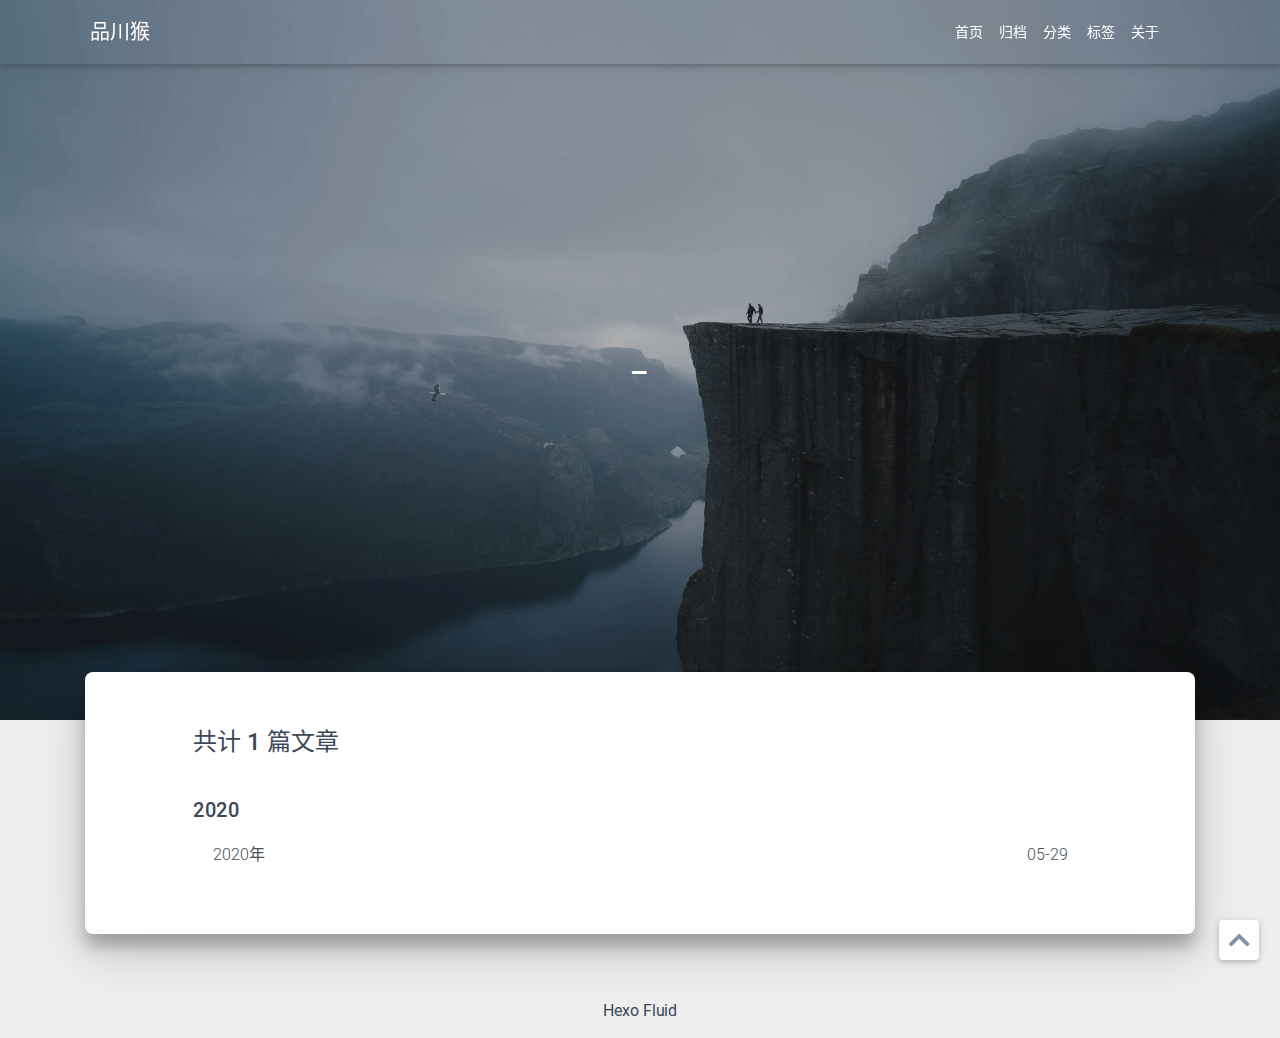
<file: archives/index.html>
<!DOCTYPE html>
<html lang="zh-CN">





<head>
  <meta charset="UTF-8">
  <link rel="apple-touch-icon" sizes="76x76" href="/img/icon.jpg">
  <link rel="icon" type="image/png" href="/img/icon.jpg">
  <meta name="viewport"
        content="width=device-width, initial-scale=1.0, maximum-scale=1.0, user-scalable=no, shrink-to-fit=no">
  <meta http-equiv="x-ua-compatible" content="ie=edge">
  
  <meta name="description" content="">
  <meta name="author" content="John Doe">
  <meta name="keywords" content="">
  <title>归档 ~ Aeolissus</title>

  <link rel="stylesheet" href="/lib/font-awesome/css/all.min.css"  >
<link rel="stylesheet" href="/lib/bootstrap/css/bootstrap.min.css"  >
<link rel="stylesheet" href="/lib/mdbootstrap/css/mdb.min.css"  >
<link rel="stylesheet" href="/lib/github-markdown/github-markdown.min.css"  >

<link rel="stylesheet" href="//at.alicdn.com/t/font_1067060_qzomjdt8bmp.css">



  <link rel="stylesheet" href="/lib/prettify/tomorrow-night-eighties.min.css"  >

<link rel="stylesheet" href="/css/main.css"  >


  <link rel="stylesheet" href="/lib/fancybox/jquery.fancybox.min.css"  >


<meta name="generator" content="Hexo 4.2.0"></head>


<body>
  <header style="height: 80vh;">
    <nav id="navbar" class="navbar fixed-top  navbar-expand-lg navbar-dark scrolling-navbar">
  <div class="container">
    <a class="navbar-brand"
       href="/">&nbsp;<strong>品川猴</strong>&nbsp;</a>

    <button id="navbar-toggler-btn" class="navbar-toggler" type="button" data-toggle="collapse"
            data-target="#navbarSupportedContent"
            aria-controls="navbarSupportedContent" aria-expanded="false" aria-label="Toggle navigation">
      <div class="animated-icon"><span></span><span></span><span></span></div>
    </button>

    <!-- Collapsible content -->
    <div class="collapse navbar-collapse" id="navbarSupportedContent">
      <ul class="navbar-nav ml-auto text-center">
        
          
          
          
          
          <li class="nav-item">
            <a class="nav-link" href="/">首页</a>
          </li>
        
          
          
          
          
          <li class="nav-item">
            <a class="nav-link" href="/archives/">归档</a>
          </li>
        
          
          
          
          
          <li class="nav-item">
            <a class="nav-link" href="/categories/">分类</a>
          </li>
        
          
          
          
          
          <li class="nav-item">
            <a class="nav-link" href="/tags/">标签</a>
          </li>
        
          
          
          
          
          <li class="nav-item">
            <a class="nav-link" href="/about/">关于</a>
          </li>
        
        
          <li class="nav-item" id="search-btn">
            <a class="nav-link" data-toggle="modal" data-target="#modalSearch">&nbsp;&nbsp;<i
                class="iconfont icon-search"></i>&nbsp;&nbsp;</a>
          </li>
        
      </ul>
    </div>
  </div>
</nav>

    <div class="view intro-2" id="background" parallax=true
         style="background: url('/img/peace.jpg')no-repeat center center;
           background-size: cover;">
      <div class="full-bg-img">
        <div class="mask rgba-black-light flex-center">
          <div class="container text-center white-text fadeInUp">
            <span class="h2" id="subtitle">
              
            </span>

            
          </div>

          
        </div>
      </div>
    </div>
  </header>

  <main>
    
      <div class="container nopadding-md">
        <div class="py-5 z-depth-3" id="board">
          
          <div class="container">
            <div class="row">
              <div class="col-12 col-md-10 m-auto">
                

<div class="list-group">
  <p class="h4">共计 1 篇文章</p>
  <hr>
  
    
      
      <p class="h5">2020</p>
    
    <a href="/2020/05/29/Graduat/" class="list-group-item list-group-item-action">
      <span class="archive-post-title">2020年</span>
      <span style="float: right;">05-29</span>
    </a>
  
</div>


              </div>
            </div>
          </div>
        </div>
      </div>
    
  </main>

  
    <a class="z-depth-1" id="scroll-top-button" href="#" role="button">
      <i class="fa fa-chevron-up scroll-top-arrow" aria-hidden="true"></i>
    </a>
  

  
    <div class="modal fade" id="modalSearch" tabindex="-1" role="dialog" aria-labelledby="ModalLabel"
     aria-hidden="true">
  <div class="modal-dialog modal-dialog-scrollable modal-lg" role="document">
    <div class="modal-content">
      <div class="modal-header text-center">
        <h4 class="modal-title w-100 font-weight-bold">搜索</h4>
        <button type="button" id="local-search-close" class="close" data-dismiss="modal" aria-label="Close">
          <span aria-hidden="true">&times;</span>
        </button>
      </div>
      <div class="modal-body mx-3">
        <div class="md-form mb-5">
          <input type="text" id="local-search-input" class="form-control validate">
          <label data-error="x" data-success="v"
                 for="local-search-input">关键词</label>
        </div>
        <div class="list-group" id="local-search-result"></div>
      </div>
    </div>
  </div>
</div>
  

  <footer class="mt-5">
  <div class="text-center py-3">
    <a href="https://hexo.io" target="_blank" rel="nofollow noopener"><b>Hexo</b></a>
    <i class="iconfont icon-love"></i>
    <a href="https://github.com/fluid-dev/hexo-theme-fluid" target="_blank" rel="nofollow noopener"> <b>Fluid</b></a>
    <br>

    


    


    <!-- cnzz Analytics icon -->
    

  </div>
</footer>

<!-- SCRIPTS -->
<script src="/lib/jquery/jquery.min.js" ></script>
<script src="/lib/popper/popper.min.js" ></script>
<script src="/lib/bootstrap/js/bootstrap.min.js" ></script>
<script src="/lib/mdbootstrap/js/mdb.min.js" ></script>
<script src="/js/main.js" ></script>


  <script src="/js/lazyload.js" ></script>





  <script src="/lib/smoothscroll/SmoothScroll.min.js" ></script>




<!-- Plugins -->



  <script src="/lib/prettify/prettify.min.js" ></script>
  <script>
    $(document).ready(function () {
      $('pre').addClass('prettyprint  linenums');
      prettyPrint();
    })
  </script>



  <script src="/lib/typed/typed.min.js" ></script>
  <script>
    var typed = new Typed('#subtitle', {
      strings: [
        '  ',
        "归档&nbsp;",
      ],
      cursorChar: "_",
      typeSpeed: 180,
      loop: false,
    });
    typed.stop();
    $(document).ready(function () {
      $(".typed-cursor").addClass("h2");
      typed.start();
    });
  </script>





  <script src="/js/local-search.js" ></script>
  <script>
    var path = "/local-search.xml";
    var inputArea = document.querySelector("#local-search-input");
    inputArea.onclick = function () {
      getSearchFile(path);
      this.onclick = null
    }
  </script>



  <script src="/lib/fancybox/jquery.fancybox.min.js" ></script>
  <script>
    $("#post img:not(.no-zoom img, img[no-zoom])").each(
      function () {
        var element = document.createElement("a");
        $(element).attr("data-fancybox", "images");
        $(element).attr("href", $(this).attr("src"));
        $(this).wrap(element);
      }
    );
  </script>












</body>
</html>
</file>
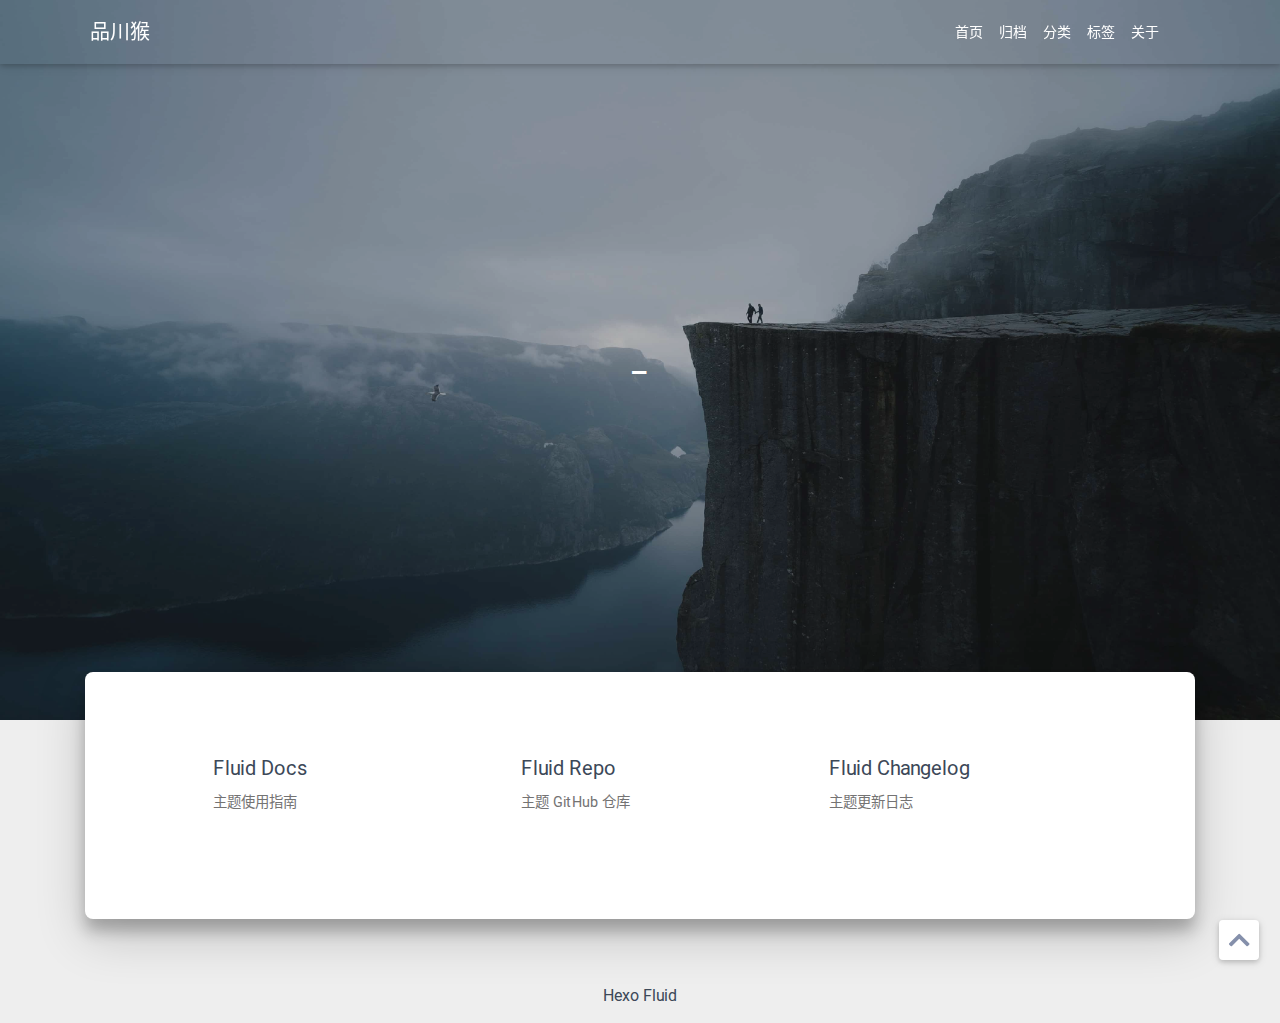
<file: links/index.html>
<!DOCTYPE html>
<html lang="zh-CN">





<head>
  <meta charset="UTF-8">
  <link rel="apple-touch-icon" sizes="76x76" href="/img/icon.jpg">
  <link rel="icon" type="image/png" href="/img/icon.jpg">
  <meta name="viewport"
        content="width=device-width, initial-scale=1.0, maximum-scale=1.0, user-scalable=no, shrink-to-fit=no">
  <meta http-equiv="x-ua-compatible" content="ie=edge">
  
  <meta name="description" content="">
  <meta name="author" content="John Doe">
  <meta name="keywords" content="">
  <title>友链 ~ Aeolissus</title>

  <link rel="stylesheet" href="/lib/font-awesome/css/all.min.css"  >
<link rel="stylesheet" href="/lib/bootstrap/css/bootstrap.min.css"  >
<link rel="stylesheet" href="/lib/mdbootstrap/css/mdb.min.css"  >
<link rel="stylesheet" href="/lib/github-markdown/github-markdown.min.css"  >

<link rel="stylesheet" href="//at.alicdn.com/t/font_1067060_qzomjdt8bmp.css">



  <link rel="stylesheet" href="/lib/prettify/tomorrow-night-eighties.min.css"  >

<link rel="stylesheet" href="/css/main.css"  >


  <link rel="stylesheet" href="/lib/fancybox/jquery.fancybox.min.css"  >


<meta name="generator" content="Hexo 4.2.0"></head>


<body>
  <header style="height: 80vh;">
    <nav id="navbar" class="navbar fixed-top  navbar-expand-lg navbar-dark scrolling-navbar">
  <div class="container">
    <a class="navbar-brand"
       href="/">&nbsp;<strong>品川猴</strong>&nbsp;</a>

    <button id="navbar-toggler-btn" class="navbar-toggler" type="button" data-toggle="collapse"
            data-target="#navbarSupportedContent"
            aria-controls="navbarSupportedContent" aria-expanded="false" aria-label="Toggle navigation">
      <div class="animated-icon"><span></span><span></span><span></span></div>
    </button>

    <!-- Collapsible content -->
    <div class="collapse navbar-collapse" id="navbarSupportedContent">
      <ul class="navbar-nav ml-auto text-center">
        
          
          
          
          
          <li class="nav-item">
            <a class="nav-link" href="/">首页</a>
          </li>
        
          
          
          
          
          <li class="nav-item">
            <a class="nav-link" href="/archives/">归档</a>
          </li>
        
          
          
          
          
          <li class="nav-item">
            <a class="nav-link" href="/categories/">分类</a>
          </li>
        
          
          
          
          
          <li class="nav-item">
            <a class="nav-link" href="/tags/">标签</a>
          </li>
        
          
          
          
          
          <li class="nav-item">
            <a class="nav-link" href="/about/">关于</a>
          </li>
        
        
          <li class="nav-item" id="search-btn">
            <a class="nav-link" data-toggle="modal" data-target="#modalSearch">&nbsp;&nbsp;<i
                class="iconfont icon-search"></i>&nbsp;&nbsp;</a>
          </li>
        
      </ul>
    </div>
  </div>
</nav>

    <div class="view intro-2" id="background" parallax=true
         style="background: url('/img/peace.jpg')no-repeat center center;
           background-size: cover;">
      <div class="full-bg-img">
        <div class="mask rgba-black-light flex-center">
          <div class="container text-center white-text fadeInUp">
            <span class="h2" id="subtitle">
              
            </span>

            
          </div>

          
        </div>
      </div>
    </div>
  </header>

  <main>
    
      <div class="container nopadding-md">
        <div class="py-5 z-depth-3" id="board">
          
          <div class="container">
            <div class="row">
              <div class="col-12 col-md-10 m-auto">
                

<div class="row links">
  
    <div class="card link-card col-lg-4 col-md-6 col-sm-12">
      <div class="card-body">
        
        
        <a href="https://cn.bing.com" target="_blank" rel="noopener">
          <h5 class="card-title link-card-title">Fluid Docs</h5>
          <p class="card-text link-card-text">主题使用指南</p>
        </a>
      </div>
    </div>
  
    <div class="card link-card col-lg-4 col-md-6 col-sm-12">
      <div class="card-body">
        
        
        <a href="https://github.com/fluid-dev/hexo-theme-fluid" target="_blank" rel="noopener">
          <h5 class="card-title link-card-title">Fluid Repo</h5>
          <p class="card-text link-card-text">主题 GitHub 仓库</p>
        </a>
      </div>
    </div>
  
    <div class="card link-card col-lg-4 col-md-6 col-sm-12">
      <div class="card-body">
        
        
        <a href="https://github.com/fluid-dev/hexo-theme-fluid/blob/master/Changelog.md" target="_blank" rel="noopener">
          <h5 class="card-title link-card-title">Fluid Changelog</h5>
          <p class="card-text link-card-text">主题更新日志</p>
        </a>
      </div>
    </div>
  
</div>

              </div>
            </div>
          </div>
        </div>
      </div>
    
  </main>

  
    <a class="z-depth-1" id="scroll-top-button" href="#" role="button">
      <i class="fa fa-chevron-up scroll-top-arrow" aria-hidden="true"></i>
    </a>
  

  
    <div class="modal fade" id="modalSearch" tabindex="-1" role="dialog" aria-labelledby="ModalLabel"
     aria-hidden="true">
  <div class="modal-dialog modal-dialog-scrollable modal-lg" role="document">
    <div class="modal-content">
      <div class="modal-header text-center">
        <h4 class="modal-title w-100 font-weight-bold">搜索</h4>
        <button type="button" id="local-search-close" class="close" data-dismiss="modal" aria-label="Close">
          <span aria-hidden="true">&times;</span>
        </button>
      </div>
      <div class="modal-body mx-3">
        <div class="md-form mb-5">
          <input type="text" id="local-search-input" class="form-control validate">
          <label data-error="x" data-success="v"
                 for="local-search-input">关键词</label>
        </div>
        <div class="list-group" id="local-search-result"></div>
      </div>
    </div>
  </div>
</div>
  

  <footer class="mt-5">
  <div class="text-center py-3">
    <a href="https://hexo.io" target="_blank" rel="nofollow noopener"><b>Hexo</b></a>
    <i class="iconfont icon-love"></i>
    <a href="https://github.com/fluid-dev/hexo-theme-fluid" target="_blank" rel="nofollow noopener"> <b>Fluid</b></a>
    <br>

    


    


    <!-- cnzz Analytics icon -->
    

  </div>
</footer>

<!-- SCRIPTS -->
<script src="/lib/jquery/jquery.min.js" ></script>
<script src="/lib/popper/popper.min.js" ></script>
<script src="/lib/bootstrap/js/bootstrap.min.js" ></script>
<script src="/lib/mdbootstrap/js/mdb.min.js" ></script>
<script src="/js/main.js" ></script>


  <script src="/js/lazyload.js" ></script>





  <script src="/lib/smoothscroll/SmoothScroll.min.js" ></script>




<!-- Plugins -->



  <script src="/lib/prettify/prettify.min.js" ></script>
  <script>
    $(document).ready(function () {
      $('pre').addClass('prettyprint  linenums');
      prettyPrint();
    })
  </script>



  <script src="/lib/typed/typed.min.js" ></script>
  <script>
    var typed = new Typed('#subtitle', {
      strings: [
        '  ',
        "友情链接&nbsp;",
      ],
      cursorChar: "_",
      typeSpeed: 180,
      loop: false,
    });
    typed.stop();
    $(document).ready(function () {
      $(".typed-cursor").addClass("h2");
      typed.start();
    });
  </script>





  <script src="/js/local-search.js" ></script>
  <script>
    var path = "/local-search.xml";
    var inputArea = document.querySelector("#local-search-input");
    inputArea.onclick = function () {
      getSearchFile(path);
      this.onclick = null
    }
  </script>



  <script src="/lib/fancybox/jquery.fancybox.min.js" ></script>
  <script>
    $("#post img:not(.no-zoom img, img[no-zoom])").each(
      function () {
        var element = document.createElement("a");
        $(element).attr("data-fancybox", "images");
        $(element).attr("href", $(this).attr("src"));
        $(this).wrap(element);
      }
    );
  </script>












</body>
</html>
</file>
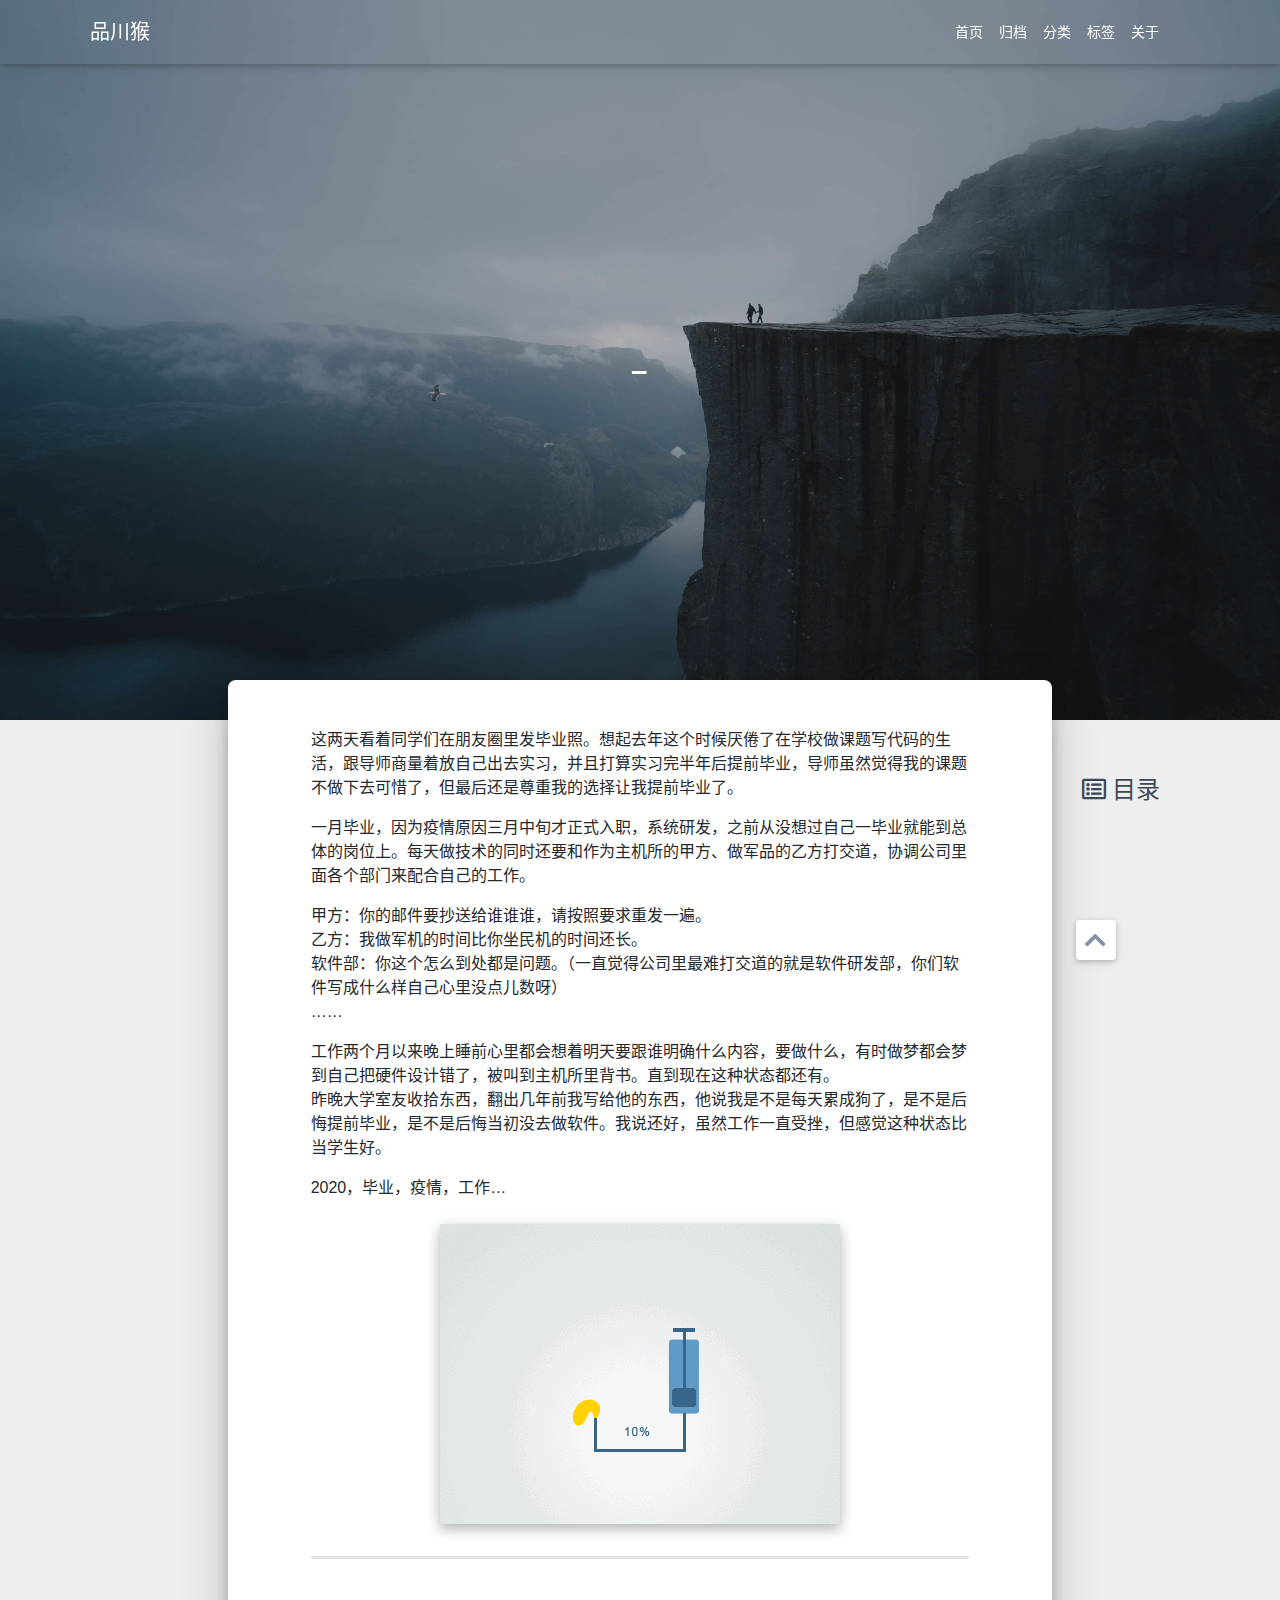
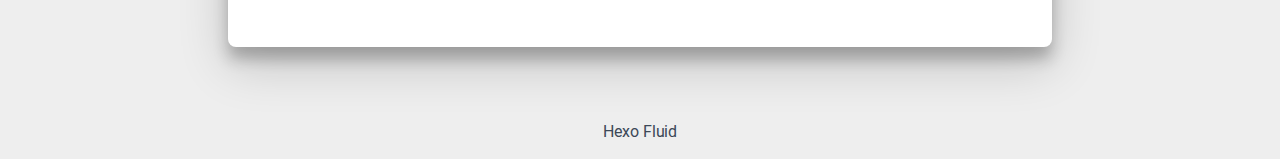
<file: 2020/05/29/Graduat/index.html>
<!DOCTYPE html>
<html lang="zh-CN">





<head>
  <meta charset="UTF-8">
  <link rel="apple-touch-icon" sizes="76x76" href="/img/icon.jpg">
  <link rel="icon" type="image/png" href="/img/icon.jpg">
  <meta name="viewport"
        content="width=device-width, initial-scale=1.0, maximum-scale=1.0, user-scalable=no, shrink-to-fit=no">
  <meta http-equiv="x-ua-compatible" content="ie=edge">
  
  <meta name="description" content="">
  <meta name="author" content="John Doe">
  <meta name="keywords" content="">
  <title>2020年 ~ Aeolissus</title>

  <link rel="stylesheet" href="/lib/font-awesome/css/all.min.css"  >
<link rel="stylesheet" href="/lib/bootstrap/css/bootstrap.min.css"  >
<link rel="stylesheet" href="/lib/mdbootstrap/css/mdb.min.css"  >
<link rel="stylesheet" href="/lib/github-markdown/github-markdown.min.css"  >

<link rel="stylesheet" href="//at.alicdn.com/t/font_1067060_qzomjdt8bmp.css">



  <link rel="stylesheet" href="/lib/prettify/tomorrow-night-eighties.min.css"  >

<link rel="stylesheet" href="/css/main.css"  >


  <link rel="stylesheet" href="/lib/fancybox/jquery.fancybox.min.css"  >


<meta name="generator" content="Hexo 4.2.0"></head>


<body>
  <header style="height: 80vh;">
    <nav id="navbar" class="navbar fixed-top  navbar-expand-lg navbar-dark scrolling-navbar">
  <div class="container">
    <a class="navbar-brand"
       href="/">&nbsp;<strong>品川猴</strong>&nbsp;</a>

    <button id="navbar-toggler-btn" class="navbar-toggler" type="button" data-toggle="collapse"
            data-target="#navbarSupportedContent"
            aria-controls="navbarSupportedContent" aria-expanded="false" aria-label="Toggle navigation">
      <div class="animated-icon"><span></span><span></span><span></span></div>
    </button>

    <!-- Collapsible content -->
    <div class="collapse navbar-collapse" id="navbarSupportedContent">
      <ul class="navbar-nav ml-auto text-center">
        
          
          
          
          
          <li class="nav-item">
            <a class="nav-link" href="/">首页</a>
          </li>
        
          
          
          
          
          <li class="nav-item">
            <a class="nav-link" href="/archives/">归档</a>
          </li>
        
          
          
          
          
          <li class="nav-item">
            <a class="nav-link" href="/categories/">分类</a>
          </li>
        
          
          
          
          
          <li class="nav-item">
            <a class="nav-link" href="/tags/">标签</a>
          </li>
        
          
          
          
          
          <li class="nav-item">
            <a class="nav-link" href="/about/">关于</a>
          </li>
        
        
          <li class="nav-item" id="search-btn">
            <a class="nav-link" data-toggle="modal" data-target="#modalSearch">&nbsp;&nbsp;<i
                class="iconfont icon-search"></i>&nbsp;&nbsp;</a>
          </li>
        
      </ul>
    </div>
  </div>
</nav>

    <div class="view intro-2" id="background" false
         style="background: url('/img/peace.jpg')no-repeat center center;
           background-size: cover;">
      <div class="full-bg-img">
        <div class="mask rgba-black-light flex-center">
          <div class="container text-center white-text fadeInUp">
            <span class="h2" id="subtitle">
              
            </span>

            
              <br>
              

              <p>
                

                

                
              </p>
            
          </div>

          
        </div>
      </div>
    </div>
  </header>

  <main>
    
      

<div class="container-fluid">
  <div class="row">
    <div class="d-none d-lg-block col-lg-2"></div>
    <div class="col-lg-8 nopadding-md">
      <div class="py-5 z-depth-3" id="board">
        <div class="post-content mx-auto" id="post">
          <div class="markdown-body">
            <p>这两天看着同学们在朋友圈里发毕业照。想起去年这个时候厌倦了在学校做课题写代码的生活，跟导师商量着放自己出去实习，并且打算实习完半年后提前毕业，导师虽然觉得我的课题不做下去可惜了，但最后还是尊重我的选择让我提前毕业了。</p>
<p>一月毕业，因为疫情原因三月中旬才正式入职，系统研发，之前从没想过自己一毕业就能到总体的岗位上。每天做技术的同时还要和作为主机所的甲方、做军品的乙方打交道，协调公司里面各个部门来配合自己的工作。</p>
<p>甲方：你的邮件要抄送给谁谁谁，请按照要求重发一遍。<br>
乙方：我做军机的时间比你坐民机的时间还长。<br>
软件部：你这个怎么到处都是问题。（一直觉得公司里最难打交道的就是软件研发部，你们软件写成什么样自己心里没点儿数呀）<br>
……</p>
<p>工作两个月以来晚上睡前心里都会想着明天要跟谁明确什么内容，要做什么，有时做梦都会梦到自己把硬件设计错了，被叫到主机所里背书。直到现在这种状态都还有。<br>
昨晚大学室友收拾东西，翻出几年前我写给他的东西，他说我是不是每天累成狗了，是不是后悔提前毕业，是不是后悔当初没去做软件。我说还好，虽然工作一直受挫，但感觉这种状态比当学生好。</p>
<p>2020，毕业，疫情，工作…</p>
<p><img src="https://raw.githubusercontent.com/Aeolissus/Markdown_photo/master/Photo/Balloon.jpg" srcset="/img/loading.gif" alt="avatar"></p>

            <hr>
          </div>
          <br>
          <div>
            <p>
            
            
            </p>
            
          </div>
        </div>
      </div>
    </div>
    <div class="d-none d-lg-block col-lg-2 toc-container">
      
  <div id="toc">
    <p class="h4"><i class="far fa-list-alt"></i>&nbsp;目录</p>
    <div id="tocbot"></div>
  </div>

    </div>
  </div>
</div>

<!-- custom -->


<!-- Comments -->
<div class="col-lg-7 mx-auto nopadding-md">
  <div class="container comments mx-auto" id="comments">
    
  </div>
</div>

    
  </main>

  
    <a class="z-depth-1" id="scroll-top-button" href="#" role="button">
      <i class="fa fa-chevron-up scroll-top-arrow" aria-hidden="true"></i>
    </a>
  

  
    <div class="modal fade" id="modalSearch" tabindex="-1" role="dialog" aria-labelledby="ModalLabel"
     aria-hidden="true">
  <div class="modal-dialog modal-dialog-scrollable modal-lg" role="document">
    <div class="modal-content">
      <div class="modal-header text-center">
        <h4 class="modal-title w-100 font-weight-bold">搜索</h4>
        <button type="button" id="local-search-close" class="close" data-dismiss="modal" aria-label="Close">
          <span aria-hidden="true">&times;</span>
        </button>
      </div>
      <div class="modal-body mx-3">
        <div class="md-form mb-5">
          <input type="text" id="local-search-input" class="form-control validate">
          <label data-error="x" data-success="v"
                 for="local-search-input">关键词</label>
        </div>
        <div class="list-group" id="local-search-result"></div>
      </div>
    </div>
  </div>
</div>
  

  <footer class="mt-5">
  <div class="text-center py-3">
    <a href="https://hexo.io" target="_blank" rel="nofollow noopener"><b>Hexo</b></a>
    <i class="iconfont icon-love"></i>
    <a href="https://github.com/fluid-dev/hexo-theme-fluid" target="_blank" rel="nofollow noopener"> <b>Fluid</b></a>
    <br>

    


    


    <!-- cnzz Analytics icon -->
    

  </div>
</footer>

<!-- SCRIPTS -->
<script src="/lib/jquery/jquery.min.js" ></script>
<script src="/lib/popper/popper.min.js" ></script>
<script src="/lib/bootstrap/js/bootstrap.min.js" ></script>
<script src="/lib/mdbootstrap/js/mdb.min.js" ></script>
<script src="/js/main.js" ></script>


  <script src="/js/lazyload.js" ></script>



  
    <script src="/lib/tocbot/tocbot.min.js" ></script>
  
  <script src="/js/post.js" ></script>



  <script src="/lib/smoothscroll/SmoothScroll.min.js" ></script>




<!-- Plugins -->



  <script src="/lib/prettify/prettify.min.js" ></script>
  <script>
    $(document).ready(function () {
      $('pre').addClass('prettyprint  linenums');
      prettyPrint();
    })
  </script>



  <script src="/lib/typed/typed.min.js" ></script>
  <script>
    var typed = new Typed('#subtitle', {
      strings: [
        '  ',
        "2020年&nbsp;",
      ],
      cursorChar: "_",
      typeSpeed: 180,
      loop: false,
    });
    typed.stop();
    $(document).ready(function () {
      $(".typed-cursor").addClass("h2");
      typed.start();
    });
  </script>





  <script src="/js/local-search.js" ></script>
  <script>
    var path = "/local-search.xml";
    var inputArea = document.querySelector("#local-search-input");
    inputArea.onclick = function () {
      getSearchFile(path);
      this.onclick = null
    }
  </script>



  <script src="/lib/fancybox/jquery.fancybox.min.js" ></script>
  <script>
    $("#post img:not(.no-zoom img, img[no-zoom])").each(
      function () {
        var element = document.createElement("a");
        $(element).attr("data-fancybox", "images");
        $(element).attr("href", $(this).attr("src"));
        $(this).wrap(element);
      }
    );
  </script>












</body>
</html>
</file>
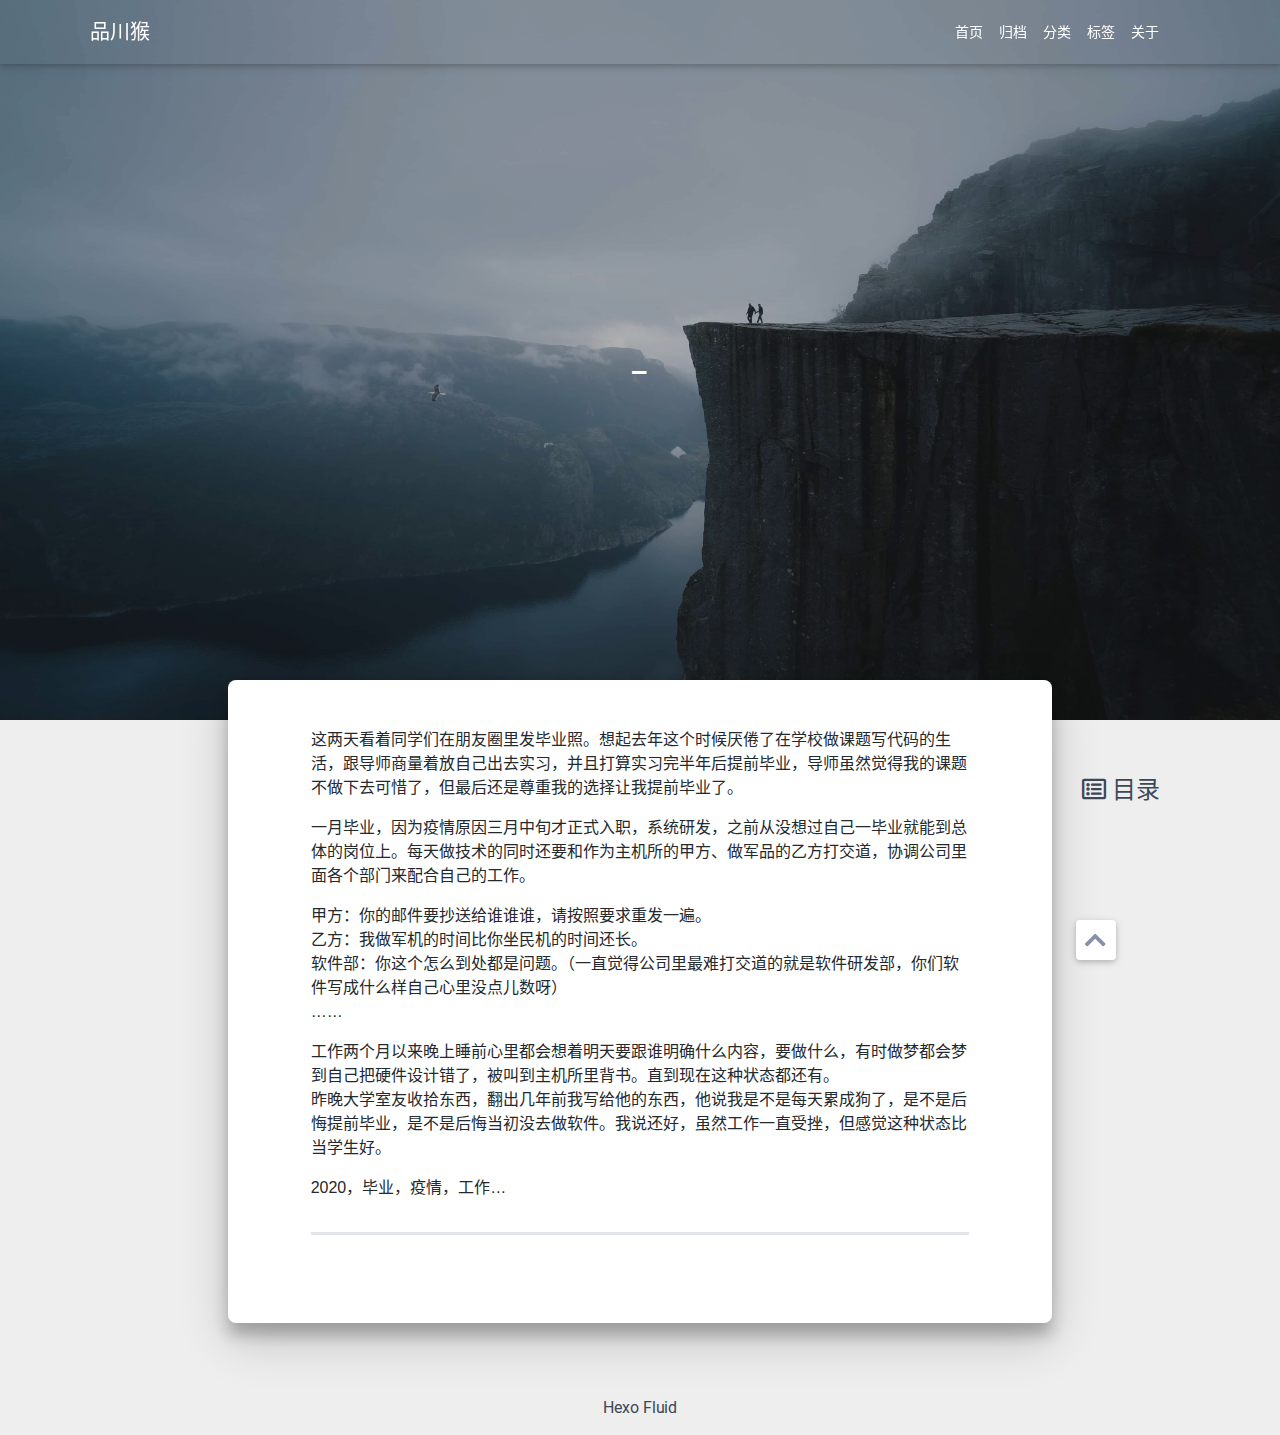
<file: 2020/05/31/Graduat/index.html>
<!DOCTYPE html>
<html lang="zh-CN">





<head>
  <meta charset="UTF-8">
  <link rel="apple-touch-icon" sizes="76x76" href="/img/icon.jpg">
  <link rel="icon" type="image/png" href="/img/icon.jpg">
  <meta name="viewport"
        content="width=device-width, initial-scale=1.0, maximum-scale=1.0, user-scalable=no, shrink-to-fit=no">
  <meta http-equiv="x-ua-compatible" content="ie=edge">
  
  <meta name="description" content="">
  <meta name="author" content="John Doe">
  <meta name="keywords" content="">
  <title>2020年 ~ Aeolissus</title>

  <link rel="stylesheet" href="/lib/font-awesome/css/all.min.css"  >
<link rel="stylesheet" href="/lib/bootstrap/css/bootstrap.min.css"  >
<link rel="stylesheet" href="/lib/mdbootstrap/css/mdb.min.css"  >
<link rel="stylesheet" href="/lib/github-markdown/github-markdown.min.css"  >

<link rel="stylesheet" href="//at.alicdn.com/t/font_1067060_qzomjdt8bmp.css">



  <link rel="stylesheet" href="/lib/prettify/tomorrow-night-eighties.min.css"  >

<link rel="stylesheet" href="/css/main.css"  >


  <link rel="stylesheet" href="/lib/fancybox/jquery.fancybox.min.css"  >


<meta name="generator" content="Hexo 4.2.0"></head>


<body>
  <header style="height: 80vh;">
    <nav id="navbar" class="navbar fixed-top  navbar-expand-lg navbar-dark scrolling-navbar">
  <div class="container">
    <a class="navbar-brand"
       href="/">&nbsp;<strong>品川猴</strong>&nbsp;</a>

    <button id="navbar-toggler-btn" class="navbar-toggler" type="button" data-toggle="collapse"
            data-target="#navbarSupportedContent"
            aria-controls="navbarSupportedContent" aria-expanded="false" aria-label="Toggle navigation">
      <div class="animated-icon"><span></span><span></span><span></span></div>
    </button>

    <!-- Collapsible content -->
    <div class="collapse navbar-collapse" id="navbarSupportedContent">
      <ul class="navbar-nav ml-auto text-center">
        
          
          
          
          
          <li class="nav-item">
            <a class="nav-link" href="/">首页</a>
          </li>
        
          
          
          
          
          <li class="nav-item">
            <a class="nav-link" href="/archives/">归档</a>
          </li>
        
          
          
          
          
          <li class="nav-item">
            <a class="nav-link" href="/categories/">分类</a>
          </li>
        
          
          
          
          
          <li class="nav-item">
            <a class="nav-link" href="/tags/">标签</a>
          </li>
        
          
          
          
          
          <li class="nav-item">
            <a class="nav-link" href="/about/">关于</a>
          </li>
        
        
          <li class="nav-item" id="search-btn">
            <a class="nav-link" data-toggle="modal" data-target="#modalSearch">&nbsp;&nbsp;<i
                class="iconfont icon-search"></i>&nbsp;&nbsp;</a>
          </li>
        
      </ul>
    </div>
  </div>
</nav>

    <div class="view intro-2" id="background" false
         style="background: url('/img/peace.jpg')no-repeat center center;
           background-size: cover;">
      <div class="full-bg-img">
        <div class="mask rgba-black-light flex-center">
          <div class="container text-center white-text fadeInUp">
            <span class="h2" id="subtitle">
              
            </span>

            
              <br>
              

              <p>
                

                

                
              </p>
            
          </div>

          
        </div>
      </div>
    </div>
  </header>

  <main>
    
      

<div class="container-fluid">
  <div class="row">
    <div class="d-none d-lg-block col-lg-2"></div>
    <div class="col-lg-8 nopadding-md">
      <div class="py-5 z-depth-3" id="board">
        <div class="post-content mx-auto" id="post">
          <div class="markdown-body">
            <p>这两天看着同学们在朋友圈里发毕业照。想起去年这个时候厌倦了在学校做课题写代码的生活，跟导师商量着放自己出去实习，并且打算实习完半年后提前毕业，导师虽然觉得我的课题不做下去可惜了，但最后还是尊重我的选择让我提前毕业了。</p>
<p>一月毕业，因为疫情原因三月中旬才正式入职，系统研发，之前从没想过自己一毕业就能到总体的岗位上。每天做技术的同时还要和作为主机所的甲方、做军品的乙方打交道，协调公司里面各个部门来配合自己的工作。</p>
<p>甲方：你的邮件要抄送给谁谁谁，请按照要求重发一遍。<br>
乙方：我做军机的时间比你坐民机的时间还长。<br>
软件部：你这个怎么到处都是问题。（一直觉得公司里最难打交道的就是软件研发部，你们软件写成什么样自己心里没点儿数呀）<br>
……</p>
<p>工作两个月以来晚上睡前心里都会想着明天要跟谁明确什么内容，要做什么，有时做梦都会梦到自己把硬件设计错了，被叫到主机所里背书。直到现在这种状态都还有。<br>
昨晚大学室友收拾东西，翻出几年前我写给他的东西，他说我是不是每天累成狗了，是不是后悔提前毕业，是不是后悔当初没去做软件。我说还好，虽然工作一直受挫，但感觉这种状态比当学生好。</p>
<p>2020，毕业，疫情，工作…</p>

            <hr>
          </div>
          <br>
          <div>
            <p>
            
            
            </p>
            
          </div>
        </div>
      </div>
    </div>
    <div class="d-none d-lg-block col-lg-2 toc-container">
      
  <div id="toc">
    <p class="h4"><i class="far fa-list-alt"></i>&nbsp;目录</p>
    <div id="tocbot"></div>
  </div>

    </div>
  </div>
</div>

<!-- custom -->


<!-- Comments -->
<div class="col-lg-7 mx-auto nopadding-md">
  <div class="container comments mx-auto" id="comments">
    
  </div>
</div>

    
  </main>

  
    <a class="z-depth-1" id="scroll-top-button" href="#" role="button">
      <i class="fa fa-chevron-up scroll-top-arrow" aria-hidden="true"></i>
    </a>
  

  
    <div class="modal fade" id="modalSearch" tabindex="-1" role="dialog" aria-labelledby="ModalLabel"
     aria-hidden="true">
  <div class="modal-dialog modal-dialog-scrollable modal-lg" role="document">
    <div class="modal-content">
      <div class="modal-header text-center">
        <h4 class="modal-title w-100 font-weight-bold">搜索</h4>
        <button type="button" id="local-search-close" class="close" data-dismiss="modal" aria-label="Close">
          <span aria-hidden="true">&times;</span>
        </button>
      </div>
      <div class="modal-body mx-3">
        <div class="md-form mb-5">
          <input type="text" id="local-search-input" class="form-control validate">
          <label data-error="x" data-success="v"
                 for="local-search-input">关键词</label>
        </div>
        <div class="list-group" id="local-search-result"></div>
      </div>
    </div>
  </div>
</div>
  

  <footer class="mt-5">
  <div class="text-center py-3">
    <a href="https://hexo.io" target="_blank" rel="nofollow noopener"><b>Hexo</b></a>
    <i class="iconfont icon-love"></i>
    <a href="https://github.com/fluid-dev/hexo-theme-fluid" target="_blank" rel="nofollow noopener"> <b>Fluid</b></a>
    <br>

    


    


    <!-- cnzz Analytics icon -->
    

  </div>
</footer>

<!-- SCRIPTS -->
<script src="/lib/jquery/jquery.min.js" ></script>
<script src="/lib/popper/popper.min.js" ></script>
<script src="/lib/bootstrap/js/bootstrap.min.js" ></script>
<script src="/lib/mdbootstrap/js/mdb.min.js" ></script>
<script src="/js/main.js" ></script>


  <script src="/js/lazyload.js" ></script>



  
    <script src="/lib/tocbot/tocbot.min.js" ></script>
  
  <script src="/js/post.js" ></script>



  <script src="/lib/smoothscroll/SmoothScroll.min.js" ></script>




<!-- Plugins -->



  <script src="/lib/prettify/prettify.min.js" ></script>
  <script>
    $(document).ready(function () {
      $('pre').addClass('prettyprint  linenums');
      prettyPrint();
    })
  </script>



  <script src="/lib/typed/typed.min.js" ></script>
  <script>
    var typed = new Typed('#subtitle', {
      strings: [
        '  ',
        "2020年&nbsp;",
      ],
      cursorChar: "_",
      typeSpeed: 180,
      loop: false,
    });
    typed.stop();
    $(document).ready(function () {
      $(".typed-cursor").addClass("h2");
      typed.start();
    });
  </script>





  <script src="/js/local-search.js" ></script>
  <script>
    var path = "/local-search.xml";
    var inputArea = document.querySelector("#local-search-input");
    inputArea.onclick = function () {
      getSearchFile(path);
      this.onclick = null
    }
  </script>



  <script src="/lib/fancybox/jquery.fancybox.min.js" ></script>
  <script>
    $("#post img:not(.no-zoom img, img[no-zoom])").each(
      function () {
        var element = document.createElement("a");
        $(element).attr("data-fancybox", "images");
        $(element).attr("href", $(this).attr("src"));
        $(this).wrap(element);
      }
    );
  </script>












</body>
</html>
</file>
<file: css/main.css>
html,
body,
header,
.view {
  height: 100%;
  overflow-wrap: break-word;
}
body {
  background-color: #eee;
  color: #3c4858;
}
body a {
  color: #3c4858;
}
body a:hover {
  color: #1abc9c;
}
.hover-with-bg {
  display: inline-block;
  padding: 0.45rem;
}
.hover-with-bg:hover {
  background-color: #f8f9fa !important;
}
.visitors {
  font-size: 0.8em;
  padding: 0.45rem;
  float: right;
}
#board {
  position: relative;
  margin-top: -3rem;
  background-color: #fff;
  border-radius: 0.5rem;
  z-index: 3;
}
@media (max-width: 768px) {
  header .h2 {
    font-size: 1.5rem;
  }
  .nopadding-md {
    padding-left: 0 !important;
    padding-right: 0 !important;
  }
}
.row {
  padding-top: 0.5rem;
  padding-bottom: 0.5rem;
}
#local-search-result .search-list-title {
  border-left: 3px solid #0d47a1;
}
#local-search-result .search-list-content {
  padding: 0 1.25rem;
}
.markdown-body hr {
  height: 0.2em;
  margin: 2rem 0;
}
.markdown-body strong {
  font-weight: bold;
}
.list-group-item {
  border: 0;
}
.page-link {
  font-size: 1.1rem;
}
.navbar {
  background-color: transparent;
  font-size: 0.875rem;
  color: white;
}
.navbar a {
  color: white;
}
.navbar a:hover {
  background-color: rgba(0,0,0,0.1);
}
.navbar-custom {
  color: white;
}
.navbar-custom a {
  color: white;
}
.top-nav-collapse {
  background-color: #2f4154;
}
.navbar-col-show {
  background-color: #2f4154;
}
@media (max-width: 768px) {
  .navbar {
    font-size: 1rem;
    line-height: 2.5rem;
  }
}
.pagination a,
.pagination .current {
  outline: 0;
  border: 0;
  background-color: transparent;
  font-size: 0.9rem;
  padding: 0.5rem 0.75rem;
  line-height: 1.25;
  -webkit-border-radius: 0.125rem;
  border-radius: 0.125rem;
  -webkit-transition: all 0.3s linear;
  -o-transition: all 0.3s linear;
  transition: all 0.3s linear;
}
.pagination a:hover,
.pagination .current {
  background-color: #eee;
}
.scroll-down-bar {
  position: absolute;
  width: 100%;
  font-size: 2rem;
  height: 8rem;
  text-align: center;
  cursor: pointer;
  bottom: 0;
}
.scroll-down-arrow {
  position: absolute;
  padding-top: 2rem;
  color: #fff;
  -webkit-transform: translateZ(0);
  -moz-transform: translateZ(0);
  -ms-transform: translateZ(0);
  -o-transform: translateZ(0);
  transform: translateZ(0);
  -webkit-animation: scroll-down 1.5s infinite;
  animation: scroll-down 1.5s infinite;
}
#scroll-top-button {
  position: fixed;
  background: #fff;
  border-radius: 4px;
  width: 40px;
  height: 40px;
  bottom: -60px;
  -webkit-transition: bottom 0.3s ease;
  -moz-transform: bottom 0.3s ease;
  -ms-transform: bottom 0.3s ease;
  -o-transform: bottom 0.3s ease;
  transition: bottom 0.3s ease;
  outline: none;
  display: flex;
  display: -webkit-flex;
  align-items: center;
}
#scroll-top-button i {
  -webkit-transform: translateZ(0);
  -moz-transform: translateZ(0);
  -ms-transform: translateZ(0);
  -o-transform: translateZ(0);
  transform: translateZ(0);
}
#scroll-top-button:hover i,
#scroll-top-button:active i {
  -webkit-animation-name: scroll-top;
  animation-name: scroll-top;
  -webkit-animation-duration: 1s;
  animation-duration: 1s;
  -webkit-animation-delay: 0.1s;
  animation-delay: 0.1s;
  -webkit-animation-timing-function: ease-in-out;
  animation-timing-function: ease-in-out;
  -webkit-animation-iteration-count: infinite;
  animation-iteration-count: infinite;
  -webkit-animation-fill-mode: forwards;
  animation-fill-mode: forwards;
  -webkit-animation-direction: alternate;
  animation-direction: alternate;
}
.scroll-top-arrow {
  margin: auto;
  font-size: 24px;
  color: #8590ab;
}
.animated-icon {
  width: 30px;
  height: 20px;
  position: relative;
  margin: 0;
  -webkit-transform: rotate(0deg);
  -moz-transform: rotate(0deg);
  -o-transform: rotate(0deg);
  transform: rotate(0deg);
  -webkit-transition: 0.5s ease-in-out;
  -moz-transition: 0.5s ease-in-out;
  -o-transition: 0.5s ease-in-out;
  transition: 0.5s ease-in-out;
  cursor: pointer;
}
.animated-icon span {
  display: block;
  position: absolute;
  height: 3px;
  width: 100%;
  border-radius: 9px;
  opacity: 1;
  left: 0;
  -webkit-transform: rotate(0deg);
  -moz-transform: rotate(0deg);
  -o-transform: rotate(0deg);
  transform: rotate(0deg);
  -webkit-transition: 0.25s ease-in-out;
  -moz-transition: 0.25s ease-in-out;
  -o-transition: 0.25s ease-in-out;
  transition: 0.25s ease-in-out;
  background: #fff;
}
.animated-icon span:nth-child(1) {
  top: 0;
}
.animated-icon span:nth-child(2) {
  top: 10px;
}
.animated-icon span:nth-child(3) {
  top: 20px;
}
.animated-icon.open span:nth-child(1) {
  top: 11px;
  -webkit-transform: rotate(135deg);
  -moz-transform: rotate(135deg);
  -o-transform: rotate(135deg);
  transform: rotate(135deg);
}
.animated-icon.open span:nth-child(2) {
  opacity: 0;
  left: -60px;
}
.animated-icon.open span:nth-child(3) {
  top: 11px;
  -webkit-transform: rotate(-135deg);
  -moz-transform: rotate(-135deg);
  -o-transform: rotate(-135deg);
  transform: rotate(-135deg);
}
.wechat {
  cursor: pointer;
  position: relative;
}
.wechat:hover .wechat-qrcode {
  display: block;
}
.wechat-qrcode {
  width: 200px;
  height: 300px;
  background: url("") no-repeat;
  background-size: 100%;
  position: absolute;
  right: -100px;
  z-index: 99;
  display: none;
}
a.police-beian {
  position: relative;
  overflow: hidden;
  display: inline-flex;
  align-items: center;
  justify-content: center;
}
a.police-beian img {
  margin: 0 3px;
  width: 18px;
  height: 18px;
}
@media (max-width: 320px) {
  a.police-beian span.police-beian-sep {
    display: none;
  }
}
@media (max-width: 768px) {
  .links {
    margin-left: 0.5em;
    margin-right: 0.5em;
  }
}
.link-card {
  box-shadow: none;
}
.link-card:hover {
  transition: all 0.3s;
  background-color: #ebedef;
  z-index: 1;
}
.link-card-title {
  overflow: hidden;
  text-overflow: ellipsis;
  white-space: nowrap;
}
.link-card-text {
  height: 3em;
  display: -webkit-box;
  -webkit-box-orient: vertical;
  -webkit-line-clamp: 2;
  text-overflow: ellipsis;
  overflow: hidden;
}
@-moz-keyframes scroll-down {
  0% {
    opacity: 0.8;
    top: 0;
  }
  50% {
    opacity: 0.4;
    top: -1em;
  }
  100% {
    opacity: 0.8;
    top: 0;
  }
}
@-webkit-keyframes scroll-down {
  0% {
    opacity: 0.8;
    top: 0;
  }
  50% {
    opacity: 0.4;
    top: -1em;
  }
  100% {
    opacity: 0.8;
    top: 0;
  }
}
@-o-keyframes scroll-down {
  0% {
    opacity: 0.8;
    top: 0;
  }
  50% {
    opacity: 0.4;
    top: -1em;
  }
  100% {
    opacity: 0.8;
    top: 0;
  }
}
@keyframes scroll-down {
  0% {
    opacity: 0.8;
    top: 0;
  }
  50% {
    opacity: 0.4;
    top: -1em;
  }
  100% {
    opacity: 0.8;
    top: 0;
  }
}
@-moz-keyframes scroll-top {
  0% {
    -webkit-transform: translateY(0);
    transform: translateY(0);
  }
  50% {
    -webkit-transform: translateY(-0.35rem);
    transform: translateY(-0.35rem);
  }
  100% {
    -webkit-transform: translateY(0);
    transform: translateY(0);
  }
}
@-webkit-keyframes scroll-top {
  0% {
    -webkit-transform: translateY(0);
    transform: translateY(0);
  }
  50% {
    -webkit-transform: translateY(-0.35rem);
    transform: translateY(-0.35rem);
  }
  100% {
    -webkit-transform: translateY(0);
    transform: translateY(0);
  }
}
@-o-keyframes scroll-top {
  0% {
    -webkit-transform: translateY(0);
    transform: translateY(0);
  }
  50% {
    -webkit-transform: translateY(-0.35rem);
    transform: translateY(-0.35rem);
  }
  100% {
    -webkit-transform: translateY(0);
    transform: translateY(0);
  }
}
@keyframes scroll-top {
  0% {
    -webkit-transform: translateY(0);
    transform: translateY(0);
  }
  50% {
    -webkit-transform: translateY(-0.35rem);
    transform: translateY(-0.35rem);
  }
  100% {
    -webkit-transform: translateY(0);
    transform: translateY(0);
  }
}
.index-card {
  margin-bottom: 2rem;
}
.index-img {
  box-shadow: 0 5px 11px 0 rgba(0,0,0,0.18), 0 4px 15px 0 rgba(0,0,0,0.15);
}
.index-info {
  display: flex;
  flex-direction: column;
  justify-content: space-between;
}
.index-header {
  font-weight: 700;
  white-space: nowrap;
  overflow: hidden;
  text-overflow: ellipsis;
  margin-top: 0.5rem;
  margin-bottom: 0;
}
.index-btm {
  margin-bottom: 0.5rem;
}
.index-thumbnails {
  display: block;
  width: 100%;
  height: 10rem;
  object-fit: cover;
}
.index-excerpt {
  margin: 0.5rem 0 0.5rem 0;
  height: auto;
  max-height: calc(1.4rem * 3);
  line-height: 1.4rem;
  overflow: hidden;
}
.index-excerpt .index-text {
  float: right;
  margin-left: -0.25rem;
  width: 100%;
  word-break: break-word;
  display: -webkit-box;
  -webkit-box-orient: vertical;
  -webkit-line-clamp: 3;
}
@media (max-width: 768px) {
  .index-info {
    padding-top: 0.5rem;
  }
  .index-header {
    font-size: 1.25rem;
    white-space: normal;
    overflow: hidden;
  }
}
.post-content {
  box-sizing: border-box;
  padding-left: 10%;
  padding-right: 10%;
  max-width: 64rem;
}
.post-content img {
  max-width: 90%;
  margin: 1.5rem auto;
  display: block;
  box-shadow: 0 5px 11px 0 rgba(0,0,0,0.18), 0 4px 15px 0 rgba(0,0,0,0.15) !important;
}
@media (max-width: 768px) {
  .post-content {
    padding-left: 2rem;
    padding-right: 2rem;
  }
}
@media (max-width: 425px) {
  .post-content {
    padding-left: 1rem;
    padding-right: 1rem;
  }
}
.post-content h1::before,
h2::before,
h3::before,
h4::before,
h5::before,
h6::before {
  display: block;
  content: "";
  margin-top: -50px;
  height: 50px;
  width: 1px;
  visibility: hidden;
}
#toc {
  padding: 3rem 0 0 0;
  height: 80%;
}
#tocbot {
  max-height: 100%;
  overflow-y: auto;
  overflow: -moz-scrollbars-none;
  -ms-overflow-style: none;
}
#tocbot ol {
  list-style: none;
  padding-inline-start: 1rem;
}
#tocbot::-webkit-scrollbar {
  display: none;
}
.tocbot-list ol {
  list-style: none;
  padding-left: 1rem;
}
.tocbot-list a {
  font-size: 15px;
}
.tocbot-link {
  color: #3c4858;
}
.tocbot-active-link {
  font-weight: 600;
  color: #1abc9c;
}
.tocbot-is-collapsible {
  max-height: 1000px;
  overflow: hidden;
  transition: all 300ms ease-in-out;
}
.tocbot-is-collapsed {
  max-height: 0;
}
@media (max-width: 1024px) {
  .toc-container {
    padding-left: 0;
    padding-right: 0;
  }
}
.custom,
.comments {
  margin-left: 2rem;
  margin-right: 2rem;
}
@media (max-width: 425px) {
  .custom,
  .comments {
    margin-left: 1rem;
    margin-right: 1rem;
  }
}
@media (min-width: 64rem) {
  .custom,
  .comments {
    max-width: 64rem;
  }
}
.katex-block {
  overflow-x: auto;
}
.about-avatar {
  position: relative;
  margin: -8rem auto 1rem;
  max-width: 10rem;
  z-index: 3;
}
.category-tree-list {
  font-size: 1rem;
  list-style-type: circle;
}
.category-tree-list .category-tree-list-link {
  display: inline-block;
  padding: 0.1rem 0.55rem;
  font-weight: 350;
}
.category-tree-list .category-tree-list-count {
  padding-left: 0.5rem;
  color: #99a9bf;
  font-size: 0.75rem;
}
.category-tree-list .category-tree-list-count::before {
  content: "(";
}
.category-tree-list .category-tree-list-count::after {
  content: ")";
}
.tagcloud a {
  display: inline-block;
  padding: 0.1rem 0.55rem;
  font-weight: 350;
}
.tagcloud a:hover {
  color: #1abc9c !important;
}
img.emoji {
  height: 1em;
  width: 1em;
  margin: 0 0.05em 0 0.1em;
  vertical-align: -0.1em;
}
</file>
<file: lib/github-markdown/github-markdown.min.css>
/**
 * Minified by jsDelivr using clean-css v4.2.1.
 * Original file: /npm/github-markdown-css@3.0.1/github-markdown.css
 * 
 * Do NOT use SRI with dynamically generated files! More information: https://www.jsdelivr.com/using-sri-with-dynamic-files
 */
@font-face{font-family:octicons-link;src:url([data-uri]) format('woff')}.markdown-body .octicon{display:inline-block;fill:currentColor;vertical-align:text-bottom}.markdown-body .anchor{float:left;line-height:1;margin-left:-20px;padding-right:4px}.markdown-body .anchor:focus{outline:0}.markdown-body h1 .octicon-link,.markdown-body h2 .octicon-link,.markdown-body h3 .octicon-link,.markdown-body h4 .octicon-link,.markdown-body h5 .octicon-link,.markdown-body h6 .octicon-link{color:#1b1f23;vertical-align:middle;visibility:hidden}.markdown-body h1:hover .anchor,.markdown-body h2:hover .anchor,.markdown-body h3:hover .anchor,.markdown-body h4:hover .anchor,.markdown-body h5:hover .anchor,.markdown-body h6:hover .anchor{text-decoration:none}.markdown-body h1:hover .anchor .octicon-link,.markdown-body h2:hover .anchor .octicon-link,.markdown-body h3:hover .anchor .octicon-link,.markdown-body h4:hover .anchor .octicon-link,.markdown-body h5:hover .anchor .octicon-link,.markdown-body h6:hover .anchor .octicon-link{visibility:visible}.markdown-body{-ms-text-size-adjust:100%;-webkit-text-size-adjust:100%;color:#24292e;line-height:1.5;font-family:-apple-system,BlinkMacSystemFont,Segoe UI,Helvetica,Arial,sans-serif,Apple Color Emoji,Segoe UI Emoji,Segoe UI Symbol;font-size:16px;line-height:1.5;word-wrap:break-word}.markdown-body .pl-c{color:#6a737d}.markdown-body .pl-c1,.markdown-body .pl-s .pl-v{color:#005cc5}.markdown-body .pl-e,.markdown-body .pl-en{color:#6f42c1}.markdown-body .pl-s .pl-s1,.markdown-body .pl-smi{color:#24292e}.markdown-body .pl-ent{color:#22863a}.markdown-body .pl-k{color:#d73a49}.markdown-body .pl-pds,.markdown-body .pl-s,.markdown-body .pl-s .pl-pse .pl-s1,.markdown-body .pl-sr,.markdown-body .pl-sr .pl-cce,.markdown-body .pl-sr .pl-sra,.markdown-body .pl-sr .pl-sre{color:#032f62}.markdown-body .pl-smw,.markdown-body .pl-v{color:#e36209}.markdown-body .pl-bu{color:#b31d28}.markdown-body .pl-ii{background-color:#b31d28;color:#fafbfc}.markdown-body .pl-c2{background-color:#d73a49;color:#fafbfc}.markdown-body .pl-c2:before{content:"^M"}.markdown-body .pl-sr .pl-cce{color:#22863a;font-weight:700}.markdown-body .pl-ml{color:#735c0f}.markdown-body .pl-mh,.markdown-body .pl-mh .pl-en,.markdown-body .pl-ms{color:#005cc5;font-weight:700}.markdown-body .pl-mi{color:#24292e;font-style:italic}.markdown-body .pl-mb{color:#24292e;font-weight:700}.markdown-body .pl-md{background-color:#ffeef0;color:#b31d28}.markdown-body .pl-mi1{background-color:#f0fff4;color:#22863a}.markdown-body .pl-mc{background-color:#ffebda;color:#e36209}.markdown-body .pl-mi2{background-color:#005cc5;color:#f6f8fa}.markdown-body .pl-mdr{color:#6f42c1;font-weight:700}.markdown-body .pl-ba{color:#586069}.markdown-body .pl-sg{color:#959da5}.markdown-body .pl-corl{color:#032f62;text-decoration:underline}.markdown-body details{display:block}.markdown-body summary{display:list-item}.markdown-body a{background-color:transparent}.markdown-body a:active,.markdown-body a:hover{outline-width:0}.markdown-body strong{font-weight:inherit;font-weight:bolder}.markdown-body h1{font-size:2em;margin:.67em 0}.markdown-body img{border-style:none}.markdown-body code,.markdown-body kbd,.markdown-body pre{font-family:monospace,monospace;font-size:1em}.markdown-body hr{box-sizing:content-box;height:0;overflow:visible}.markdown-body input{font:inherit;margin:0}.markdown-body input{overflow:visible}.markdown-body [type=checkbox]{box-sizing:border-box;padding:0}.markdown-body *{box-sizing:border-box}.markdown-body input{font-family:inherit;font-size:inherit;line-height:inherit}.markdown-body a{color:#0366d6;text-decoration:none}.markdown-body a:hover{text-decoration:underline}.markdown-body strong{font-weight:600}.markdown-body hr{background:0 0;border:0;border-bottom:1px solid #dfe2e5;height:0;margin:15px 0;overflow:hidden}.markdown-body hr:before{content:"";display:table}.markdown-body hr:after{clear:both;content:"";display:table}.markdown-body table{border-collapse:collapse;border-spacing:0}.markdown-body td,.markdown-body th{padding:0}.markdown-body details summary{cursor:pointer}.markdown-body h1,.markdown-body h2,.markdown-body h3,.markdown-body h4,.markdown-body h5,.markdown-body h6{margin-bottom:0;margin-top:0}.markdown-body h1{font-size:32px}.markdown-body h1,.markdown-body h2{font-weight:600}.markdown-body h2{font-size:24px}.markdown-body h3{font-size:20px}.markdown-body h3,.markdown-body h4{font-weight:600}.markdown-body h4{font-size:16px}.markdown-body h5{font-size:14px}.markdown-body h5,.markdown-body h6{font-weight:600}.markdown-body h6{font-size:12px}.markdown-body p{margin-bottom:10px;margin-top:0}.markdown-body blockquote{margin:0}.markdown-body ol,.markdown-body ul{margin-bottom:0;margin-top:0;padding-left:0}.markdown-body ol ol,.markdown-body ul ol{list-style-type:lower-roman}.markdown-body ol ol ol,.markdown-body ol ul ol,.markdown-body ul ol ol,.markdown-body ul ul ol{list-style-type:lower-alpha}.markdown-body dd{margin-left:0}.markdown-body code,.markdown-body pre{font-family:SFMono-Regular,Consolas,Liberation Mono,Menlo,Courier,monospace;font-size:12px}.markdown-body pre{margin-bottom:0;margin-top:0}.markdown-body input::-webkit-inner-spin-button,.markdown-body input::-webkit-outer-spin-button{-webkit-appearance:none;appearance:none;margin:0}.markdown-body .border{border:1px solid #e1e4e8!important}.markdown-body .border-0{border:0!important}.markdown-body .border-bottom{border-bottom:1px solid #e1e4e8!important}.markdown-body .rounded-1{border-radius:3px!important}.markdown-body .bg-white{background-color:#fff!important}.markdown-body .bg-gray-light{background-color:#fafbfc!important}.markdown-body .text-gray-light{color:#6a737d!important}.markdown-body .mb-0{margin-bottom:0!important}.markdown-body .my-2{margin-bottom:8px!important;margin-top:8px!important}.markdown-body .pl-0{padding-left:0!important}.markdown-body .py-0{padding-bottom:0!important;padding-top:0!important}.markdown-body .pl-1{padding-left:4px!important}.markdown-body .pl-2{padding-left:8px!important}.markdown-body .py-2{padding-bottom:8px!important;padding-top:8px!important}.markdown-body .pl-3,.markdown-body .px-3{padding-left:16px!important}.markdown-body .px-3{padding-right:16px!important}.markdown-body .pl-4{padding-left:24px!important}.markdown-body .pl-5{padding-left:32px!important}.markdown-body .pl-6{padding-left:40px!important}.markdown-body .f6{font-size:12px!important}.markdown-body .lh-condensed{line-height:1.25!important}.markdown-body .text-bold{font-weight:600!important}.markdown-body:before{content:"";display:table}.markdown-body:after{clear:both;content:"";display:table}.markdown-body>:first-child{margin-top:0!important}.markdown-body>:last-child{margin-bottom:0!important}.markdown-body a:not([href]){color:inherit;text-decoration:none}.markdown-body blockquote,.markdown-body dl,.markdown-body ol,.markdown-body p,.markdown-body pre,.markdown-body table,.markdown-body ul{margin-bottom:16px;margin-top:0}.markdown-body hr{background-color:#e1e4e8;border:0;height:.25em;margin:24px 0;padding:0}.markdown-body blockquote{border-left:.25em solid #dfe2e5;color:#6a737d;padding:0 1em}.markdown-body blockquote>:first-child{margin-top:0}.markdown-body blockquote>:last-child{margin-bottom:0}.markdown-body kbd{background-color:#fafbfc;border:1px solid #c6cbd1;border-bottom-color:#959da5;border-radius:3px;box-shadow:inset 0 -1px 0 #959da5;color:#444d56;display:inline-block;font-size:11px;line-height:10px;padding:3px 5px;vertical-align:middle}.markdown-body h1,.markdown-body h2,.markdown-body h3,.markdown-body h4,.markdown-body h5,.markdown-body h6{font-weight:600;line-height:1.25;margin-bottom:16px;margin-top:24px}.markdown-body h1{font-size:2em}.markdown-body h1,.markdown-body h2{border-bottom:1px solid #eaecef;padding-bottom:.3em}.markdown-body h2{font-size:1.5em}.markdown-body h3{font-size:1.25em}.markdown-body h4{font-size:1em}.markdown-body h5{font-size:.875em}.markdown-body h6{color:#6a737d;font-size:.85em}.markdown-body ol,.markdown-body ul{padding-left:2em}.markdown-body ol ol,.markdown-body ol ul,.markdown-body ul ol,.markdown-body ul ul{margin-bottom:0;margin-top:0}.markdown-body li{word-wrap:break-all}.markdown-body li>p{margin-top:16px}.markdown-body li+li{margin-top:.25em}.markdown-body dl{padding:0}.markdown-body dl dt{font-size:1em;font-style:italic;font-weight:600;margin-top:16px;padding:0}.markdown-body dl dd{margin-bottom:16px;padding:0 16px}.markdown-body table{display:block;overflow:auto;width:100%}.markdown-body table th{font-weight:600}.markdown-body table td,.markdown-body table th{border:1px solid #dfe2e5;padding:6px 13px}.markdown-body table tr{background-color:#fff;border-top:1px solid #c6cbd1}.markdown-body table tr:nth-child(2n){background-color:#f6f8fa}.markdown-body img{background-color:#fff;box-sizing:content-box;max-width:100%}.markdown-body img[align=right]{padding-left:20px}.markdown-body img[align=left]{padding-right:20px}.markdown-body code{background-color:rgba(27,31,35,.05);border-radius:3px;font-size:85%;margin:0;padding:.2em .4em}.markdown-body pre{word-wrap:normal}.markdown-body pre>code{background:0 0;border:0;font-size:100%;margin:0;padding:0;white-space:pre;word-break:normal}.markdown-body .highlight{margin-bottom:16px}.markdown-body .highlight pre{margin-bottom:0;word-break:normal}.markdown-body .highlight pre,.markdown-body pre{background-color:#f6f8fa;border-radius:3px;font-size:85%;line-height:1.45;overflow:auto;padding:16px}.markdown-body pre code{background-color:transparent;border:0;display:inline;line-height:inherit;margin:0;max-width:auto;overflow:visible;padding:0;word-wrap:normal}.markdown-body .commit-tease-sha{color:#444d56;display:inline-block;font-family:SFMono-Regular,Consolas,Liberation Mono,Menlo,Courier,monospace;font-size:90%}.markdown-body .blob-wrapper{border-bottom-left-radius:3px;border-bottom-right-radius:3px;overflow-x:auto;overflow-y:hidden}.markdown-body .blob-wrapper-embedded{max-height:240px;overflow-y:auto}.markdown-body .blob-num{-moz-user-select:none;-ms-user-select:none;-webkit-user-select:none;color:rgba(27,31,35,.3);cursor:pointer;font-family:SFMono-Regular,Consolas,Liberation Mono,Menlo,Courier,monospace;font-size:12px;line-height:20px;min-width:50px;padding-left:10px;padding-right:10px;text-align:right;user-select:none;vertical-align:top;white-space:nowrap;width:1%}.markdown-body .blob-num:hover{color:rgba(27,31,35,.6)}.markdown-body .blob-num:before{content:attr(data-line-number)}.markdown-body .blob-code{line-height:20px;padding-left:10px;padding-right:10px;position:relative;vertical-align:top}.markdown-body .blob-code-inner{color:#24292e;font-family:SFMono-Regular,Consolas,Liberation Mono,Menlo,Courier,monospace;font-size:12px;overflow:visible;white-space:pre;word-wrap:normal}.markdown-body .pl-token.active,.markdown-body .pl-token:hover{background:#ffea7f;cursor:pointer}.markdown-body kbd{background-color:#fafbfc;border:1px solid #d1d5da;border-bottom-color:#c6cbd1;border-radius:3px;box-shadow:inset 0 -1px 0 #c6cbd1;color:#444d56;display:inline-block;font:11px SFMono-Regular,Consolas,Liberation Mono,Menlo,Courier,monospace;line-height:10px;padding:3px 5px;vertical-align:middle}.markdown-body :checked+.radio-label{border-color:#0366d6;position:relative;z-index:1}.markdown-body .tab-size[data-tab-size="1"]{-moz-tab-size:1;tab-size:1}.markdown-body .tab-size[data-tab-size="2"]{-moz-tab-size:2;tab-size:2}.markdown-body .tab-size[data-tab-size="3"]{-moz-tab-size:3;tab-size:3}.markdown-body .tab-size[data-tab-size="4"]{-moz-tab-size:4;tab-size:4}.markdown-body .tab-size[data-tab-size="5"]{-moz-tab-size:5;tab-size:5}.markdown-body .tab-size[data-tab-size="6"]{-moz-tab-size:6;tab-size:6}.markdown-body .tab-size[data-tab-size="7"]{-moz-tab-size:7;tab-size:7}.markdown-body .tab-size[data-tab-size="8"]{-moz-tab-size:8;tab-size:8}.markdown-body .tab-size[data-tab-size="9"]{-moz-tab-size:9;tab-size:9}.markdown-body .tab-size[data-tab-size="10"]{-moz-tab-size:10;tab-size:10}.markdown-body .tab-size[data-tab-size="11"]{-moz-tab-size:11;tab-size:11}.markdown-body .tab-size[data-tab-size="12"]{-moz-tab-size:12;tab-size:12}.markdown-body .task-list-item{list-style-type:none}.markdown-body .task-list-item+.task-list-item{margin-top:3px}.markdown-body .task-list-item input{margin:0 .2em .25em -1.6em;vertical-align:middle}.markdown-body hr{border-bottom-color:#eee}.markdown-body .pl-0{padding-left:0!important}.markdown-body .pl-1{padding-left:4px!important}.markdown-body .pl-2{padding-left:8px!important}.markdown-body .pl-3{padding-left:16px!important}.markdown-body .pl-4{padding-left:24px!important}.markdown-body .pl-5{padding-left:32px!important}.markdown-body .pl-6{padding-left:40px!important}.markdown-body .pl-7{padding-left:48px!important}.markdown-body .pl-8{padding-left:64px!important}.markdown-body .pl-9{padding-left:80px!important}.markdown-body .pl-10{padding-left:96px!important}.markdown-body .pl-11{padding-left:112px!important}.markdown-body .pl-12{padding-left:128px!important}
</file>
<file: lib/prettify/tomorrow-night-eighties.min.css>
/*! Color themes for Google Code Prettify | MIT License | github.com/jmblog/color-themes-for-google-code-prettify */
.prettyprint{background:#2d2d2d!important;font-family:Menlo,Bitstream Vera Sans Mono,DejaVu Sans Mono,Monaco,Consolas,monospace;border:0!important}.pln{color:#ccc}ol.linenums{margin-top:0;margin-bottom:0;color:#999}li.L0,li.L1,li.L2,li.L3,li.L4,li.L5,li.L6,li.L7,li.L8,li.L9{padding-left:1em;background-color:#2d2d2d;list-style-type:decimal}@media screen{.str{color:#9c9}.kwd{color:#c9c}.com{color:#999}.typ{color:#69c}.lit{color:#f99157}.pun{color:#ccc}.opn{color:#ccc}.clo{color:#ccc}.tag{color:#f2777a}.atn{color:#f99157}.atv{color:#6cc}.dec{color:#f99157}.var{color:#f2777a}.fun{color:#69c}}
</file>
